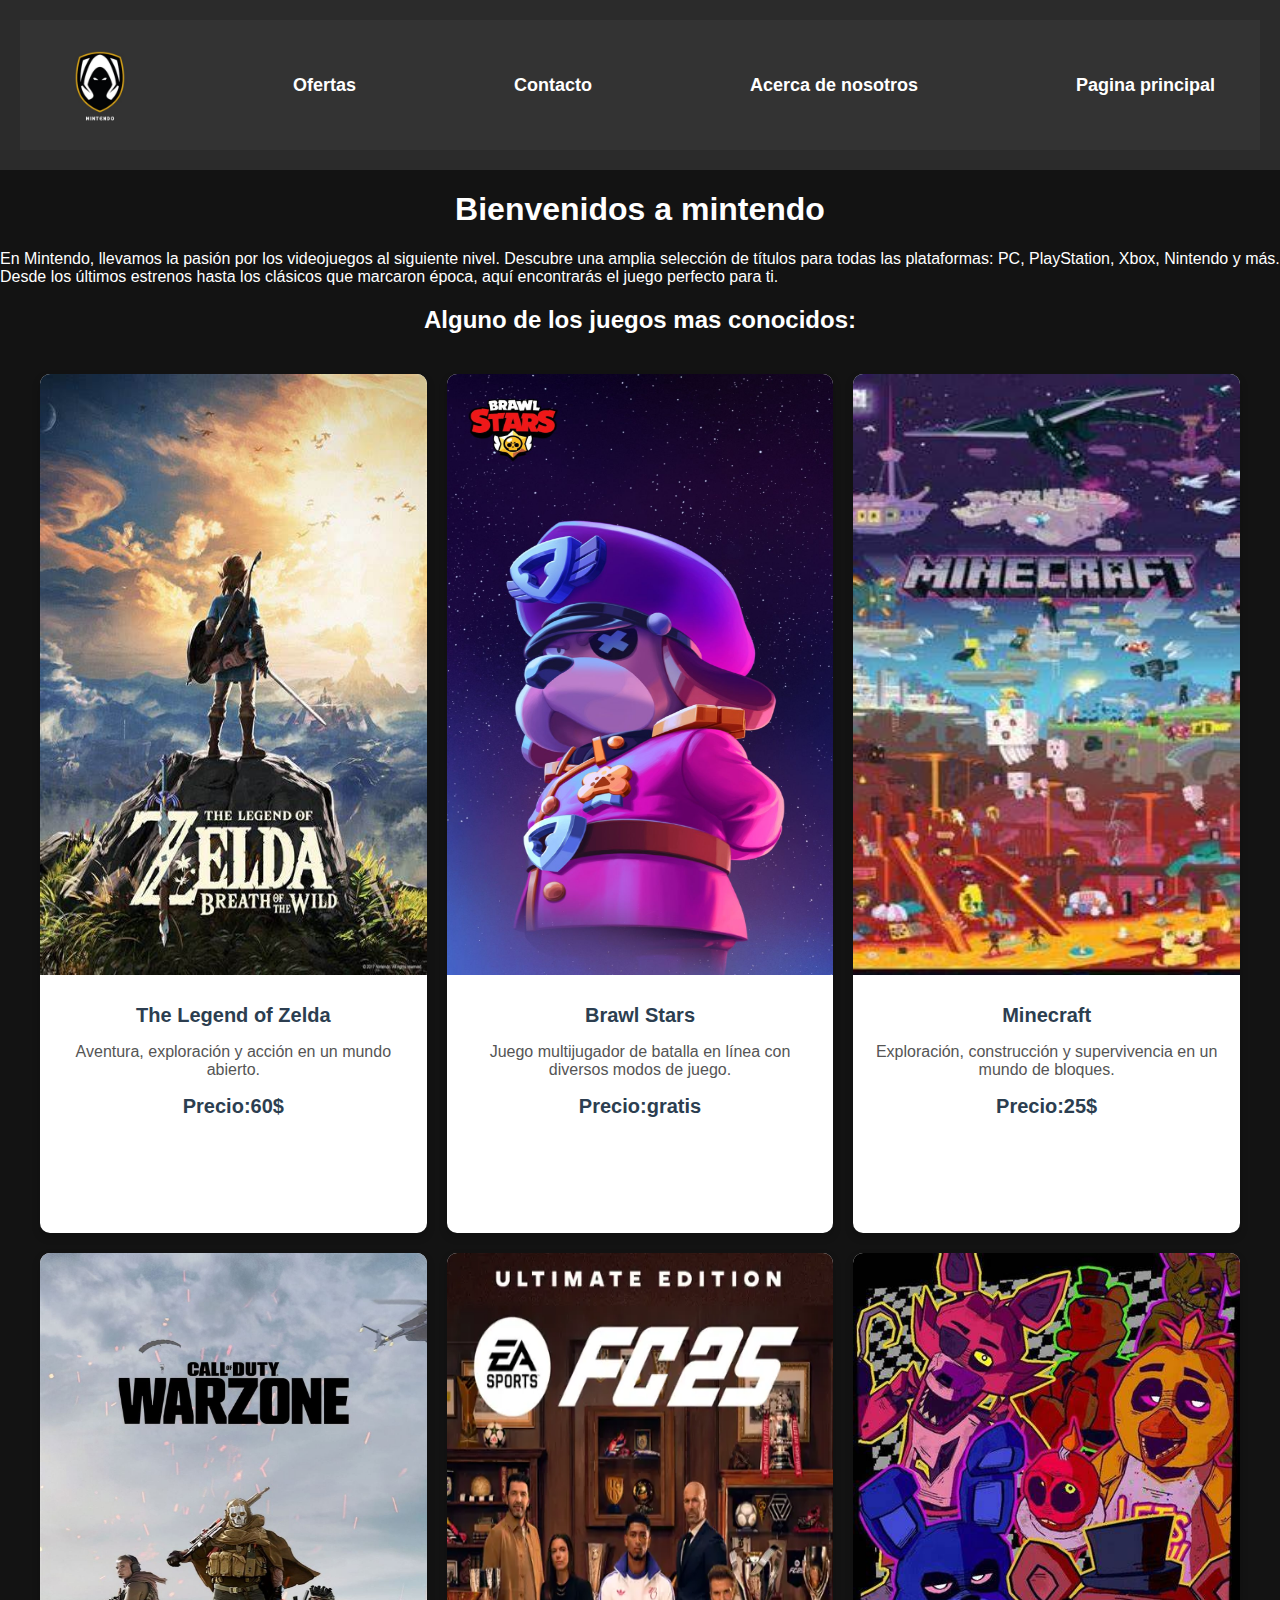
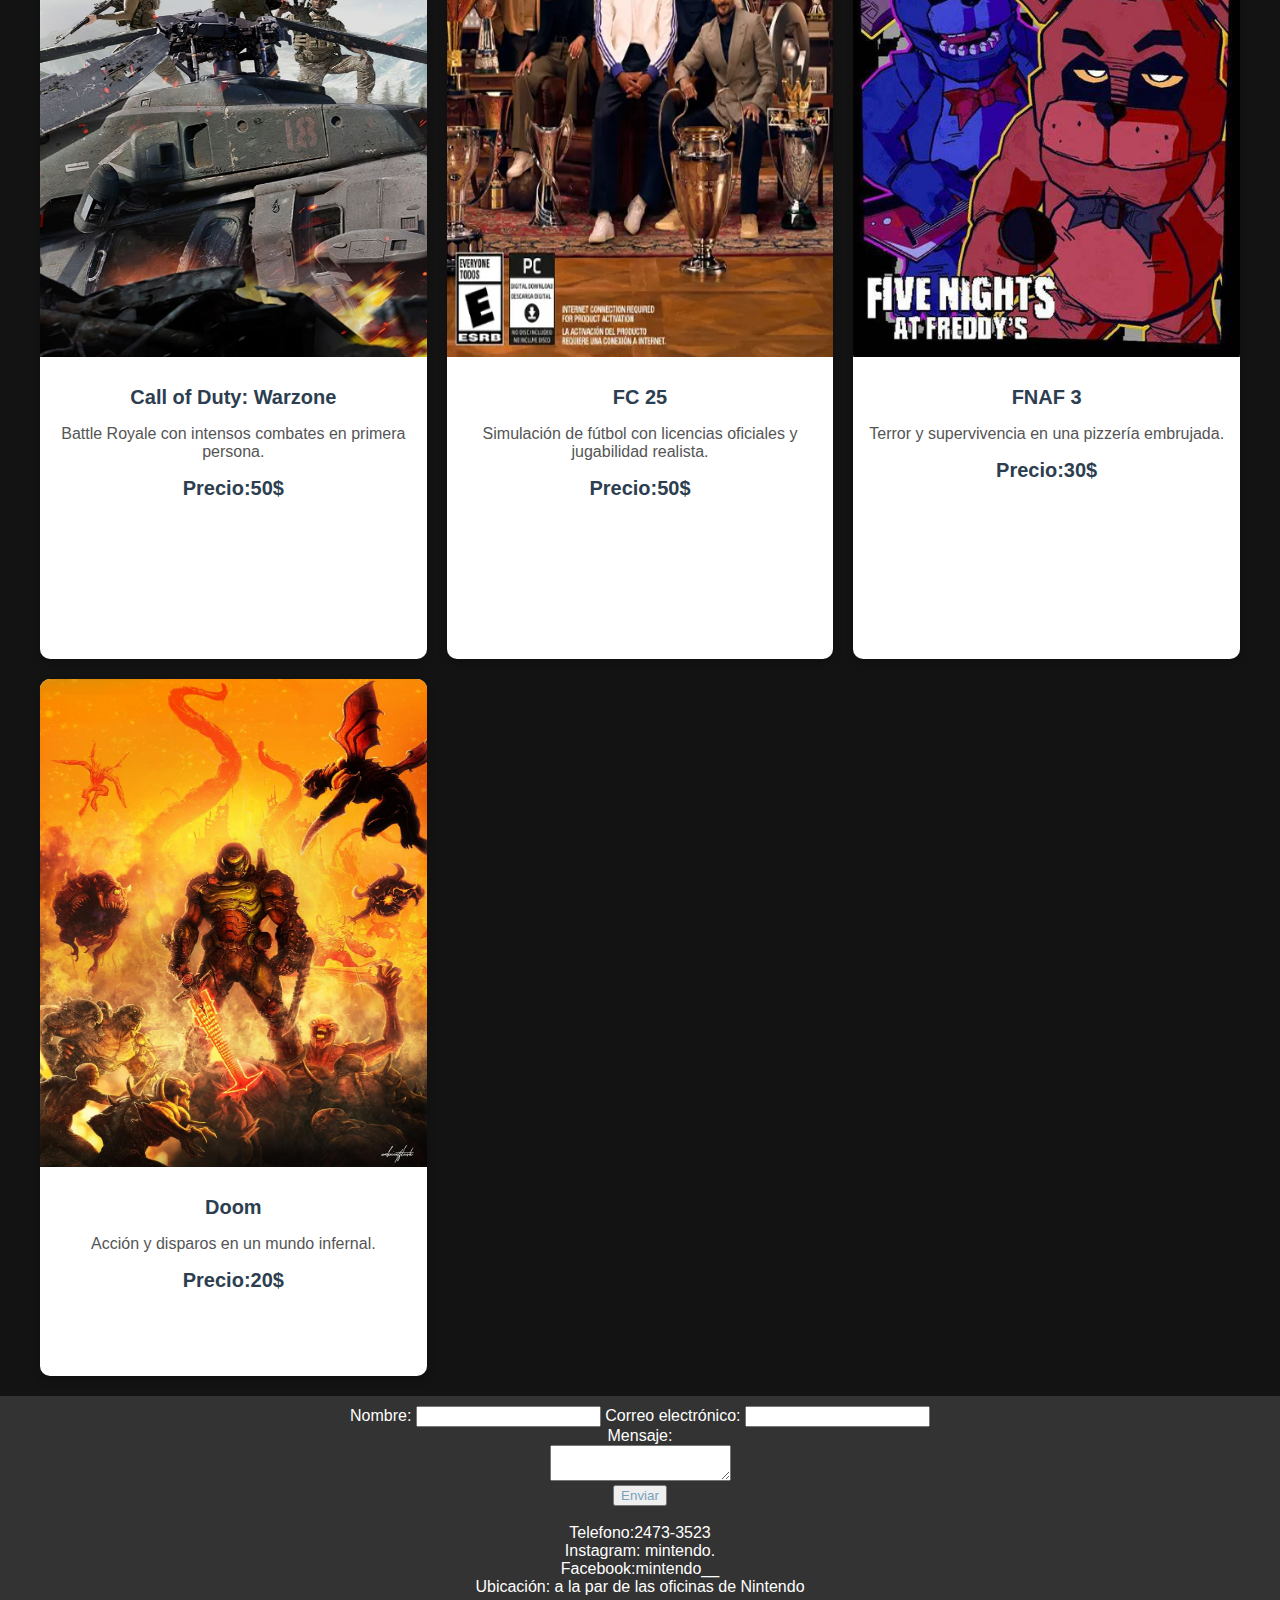
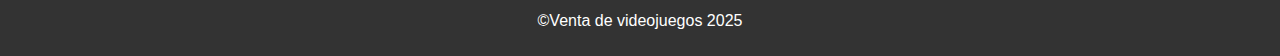
<file: index.html>
<!DOCTYPE html>
<html lang="es">
<head>
    <meta charset="UTF-8">
    <meta name="viewport" content="width=device-width, initial-scale=1.0">
    <title>Lista de Videojuegos</title>
    <link rel="stylesheet" href="./style/style.css">
</head>
<body>
    <header>
        <!--el encabezado-->
        <nav>
            <img src="./img/mintendo.jpg" alt="">
            <a href="./paginas/ofertas.html">Ofertas</a>
            <a href="./paginas/contacto.html">Contacto</a>
            <a href="#">Acerca de nosotros</a>
            <a href="index.html">Pagina principal</a>
        </nav>
    </header>
    <h1 class="bienvenidos">Bienvenidos a mintendo</h1>
    <p class="mintendo">En Mintendo, llevamos la pasión por los videojuegos al siguiente nivel. Descubre una amplia selección de títulos para todas las plataformas: PC, PlayStation, Xbox, Nintendo y más. Desde los últimos estrenos hasta los clásicos que marcaron época, aquí encontrarás el juego perfecto para ti.</p>
    <h2 class="juegitos">Alguno de los juegos mas conocidos:</h2>
    <main>
        <!--seccion donde se guardan las tarjetas y la informacion-->
        <section class="game">
            <img src="./img/zelda.jpg" alt="The Legend of Zelda">
            <div class="info">
                <h2>The Legend of Zelda</h2>
                <p>Aventura, exploración y acción en un mundo abierto.</p>
                <h2>Precio:60$</h2>
            </div>
        </section>
        <section class="game">
            <img src="./img/braw.jpg" alt="Brawl Stars">
            <div class="info">
                <h2>Brawl Stars</h2>
                <p>Juego multijugador de batalla en línea con diversos modos de juego.</p>
                <h2>Precio:gratis</h2>
            </div>
        </section>
        <section class="game">
            <img src="./img/minecraft-3694719.jpg" alt="Minecraft">
            <div class="info">
                <h2>Minecraft</h2>
                <p>Exploración, construcción y supervivencia en un mundo de bloques.</p>
                <h2>Precio:25$</h2>
            </div>
        </section>
        <section class="game">
            <img src="./img/warzone.jpg" alt="Call of Duty: Warzone">
            <div class="info">
                <h2>Call of Duty: Warzone</h2>
                <p>Battle Royale con intensos combates en primera persona.</p>
                <h2>Precio:50$</h2>
            </div>
        </section>
        <section class="game">
            <img src="./img/fifa.jpg" alt="FC 25">
            <div class="info">
                <h2>FC 25</h2>
                <p>Simulación de fútbol con licencias oficiales y jugabilidad realista.</p>
                <h2>Precio:50$</h2>
            </div>
        </section>
        <section class="game">
            <img src="./img/fnaf.jpg" alt="FNAF 3">
            <div class="info">
                <h2>FNAF 3</h2>
                <p>Terror y supervivencia en una pizzería embrujada.</p>
                <h2>Precio:30$</h2>
            </div>
        </section>
        <section class="game">
            <img src="./img/doom.jpg" alt="Doom">
            <div class="info">
                <h2>Doom</h2>
                <p>Acción y disparos en un mundo infernal.</p>
                <h2>Precio:20$</h2>
            </div>
        </section>
    </main>

  </main>
  <footer>
    <form>
        <label>Nombre:</label>
        <input type="text" name="nombre">
        <label>Correo electrónico:</label>
        <input type="email" name="correo">
        <br>
        <label>Mensaje:</label>
        <br>
        <textarea name="mensaje"></textarea>
        <br>
        <button>Enviar</button>
      </form>
    </section>
    <br>
    <div class="abajo">
        <li>Telefono:2473-3523</li>
        <li>Instagram: mintendo.</li>
        <li>Facebook:mintendo__</li>
        <li>Ubicación: a la par de las oficinas de Nintendo</li>
    </div>
    <p>&copy;Venta de videojuegos 2025</p>
  </footer>
</body>
</html>
</file>
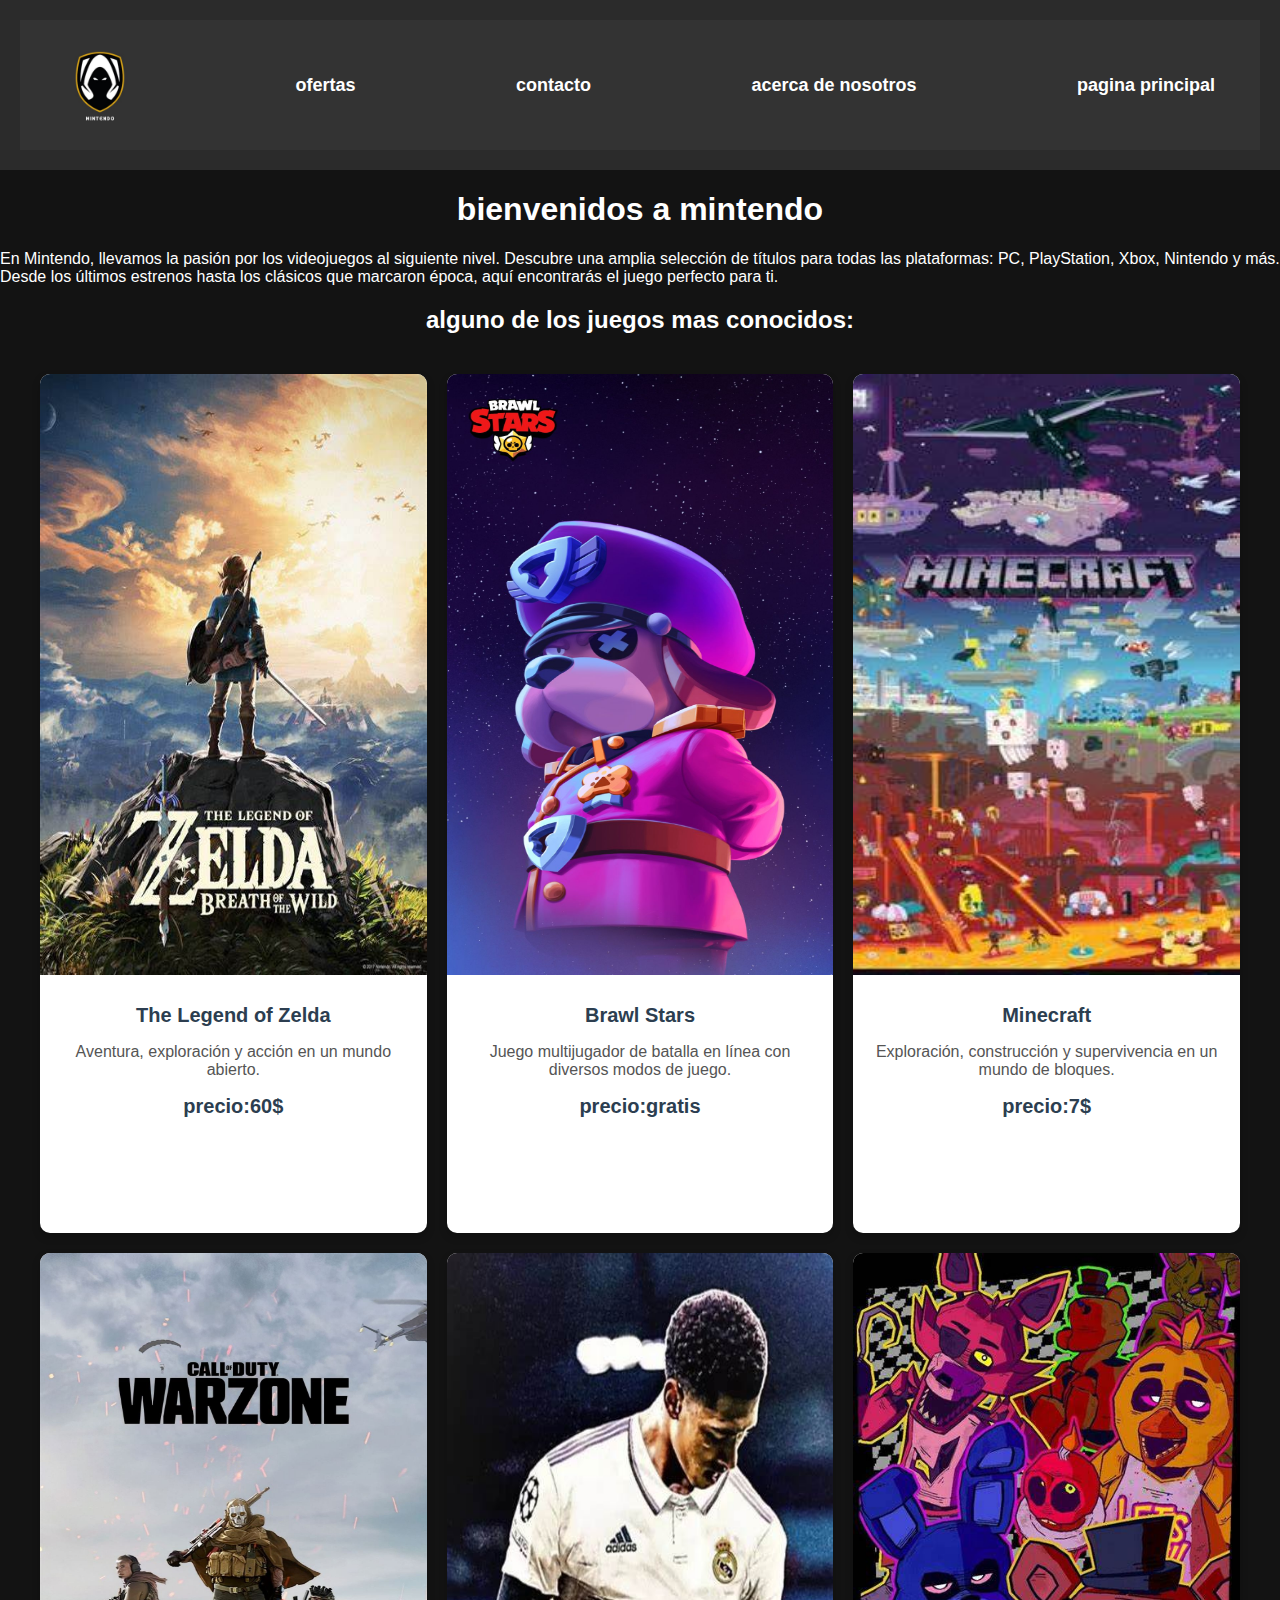
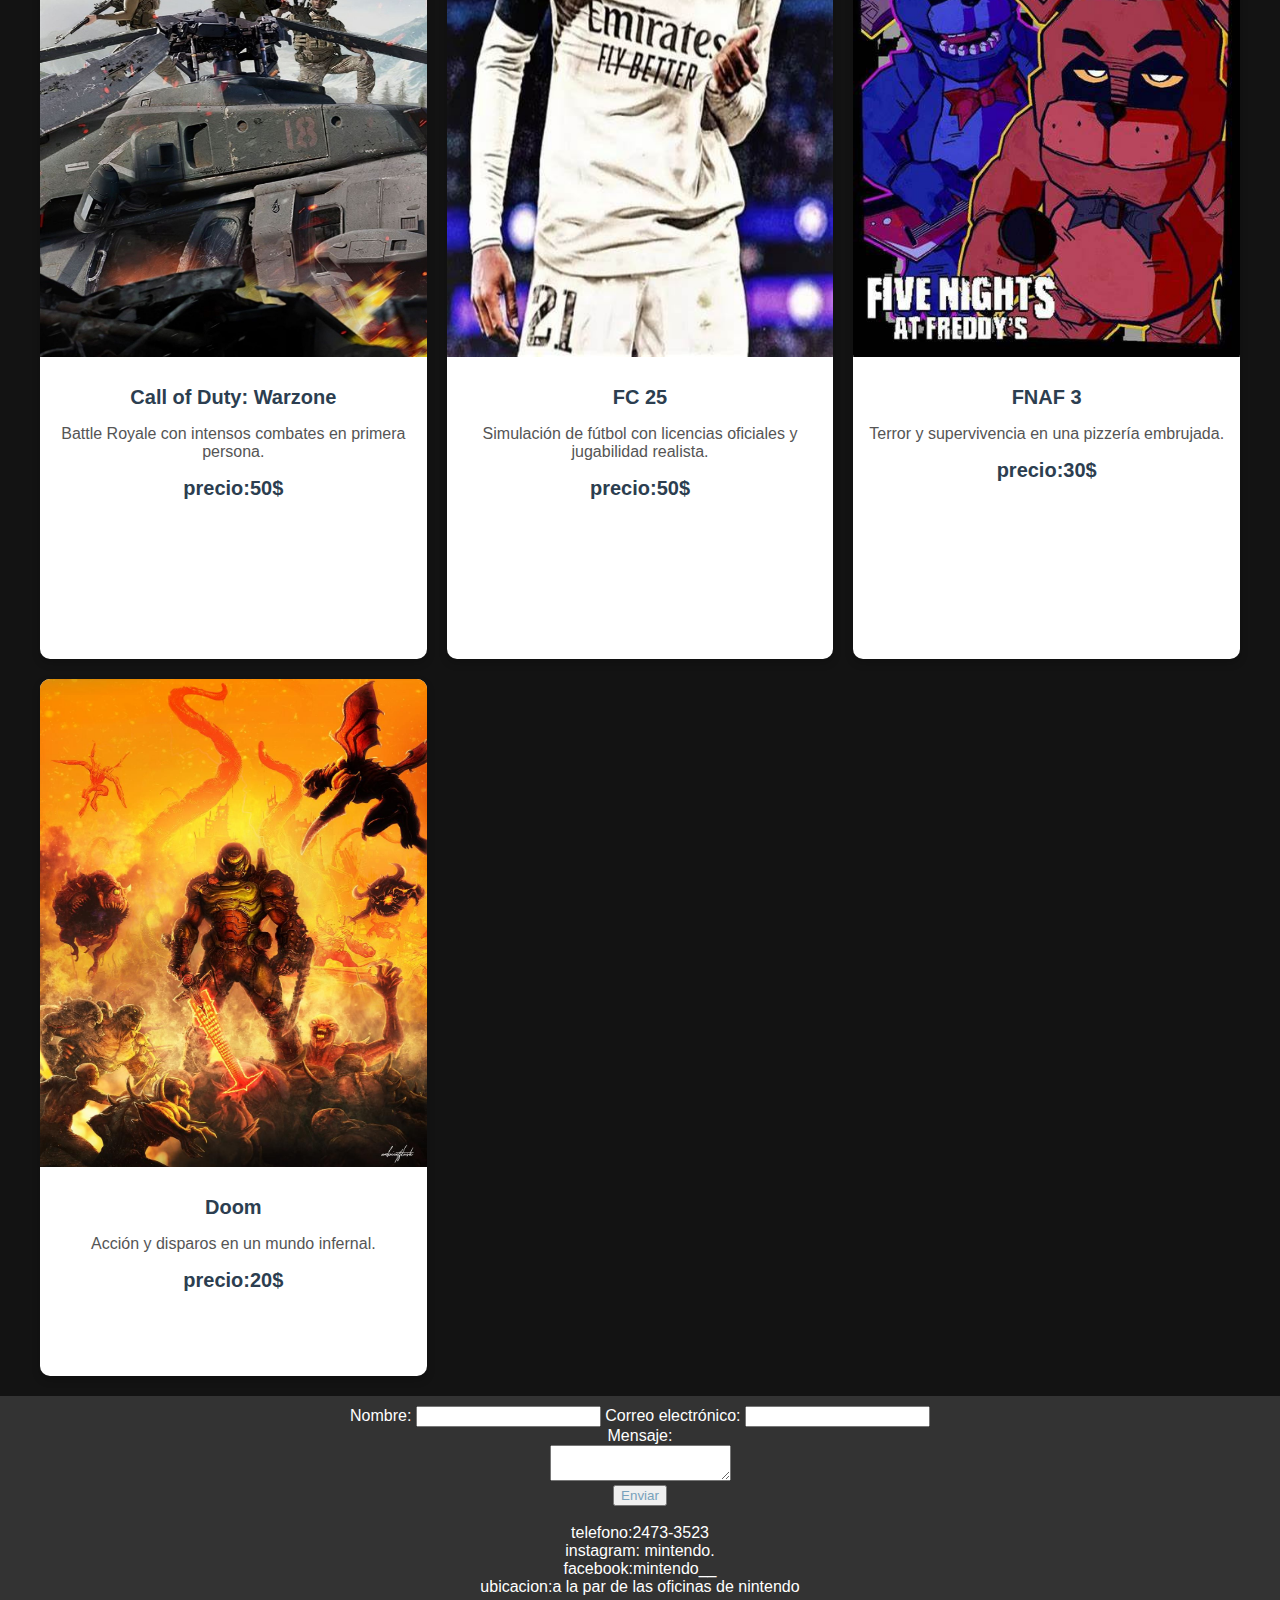
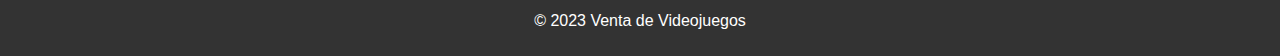
<file: paginas/index.html>
<!DOCTYPE html>
<html lang="es">
<head>
    <meta charset="UTF-8">
    <meta name="viewport" content="width=device-width, initial-scale=1.0">
    <title>Lista de Videojuegos</title>
    <link rel="stylesheet" href="../style/style.css">
</head>
<body>
    <header>
        <nav>
            <img src="../img/mintendo.jpg" alt="">
            <a href="ofertas.html">ofertas</a>
            <a href="contacto.html">contacto</a>
            <a href="#">acerca de nosotros</a>
            <a href="index.html">pagina principal</a>
        </nav>
    </header>
    <h1 class="bienvenidos">bienvenidos a mintendo</h1>
    <p class="mintendo">En Mintendo, llevamos la pasión por los videojuegos al siguiente nivel. Descubre una amplia selección de títulos para todas las plataformas: PC, PlayStation, Xbox, Nintendo y más. Desde los últimos estrenos hasta los clásicos que marcaron época, aquí encontrarás el juego perfecto para ti.</p>
    <h2 class="juegitos">alguno de los juegos mas conocidos:</h2>
    <main>
        <section class="game">
            <img src="../img/zelda.jpg" alt="The Legend of Zelda">
            <div class="info">
                <h2>The Legend of Zelda</h2>
                <p>Aventura, exploración y acción en un mundo abierto.</p>
                <h2>precio:60$</h2>
            </div>
        </section>
        <section class="game">
            <img src="../img/braw.jpg" alt="Brawl Stars">
            <div class="info">
                <h2>Brawl Stars</h2>
                <p>Juego multijugador de batalla en línea con diversos modos de juego.</p>
                <h2>precio:gratis</h2>
            </div>
        </section>
        <section class="game">
            <img src="../img/minecraft-3694719.jpg" alt="Minecraft">
            <div class="info">
                <h2>Minecraft</h2>
                <p>Exploración, construcción y supervivencia en un mundo de bloques.</p>
                <h2>precio:7$</h2>
            </div>
        </section>
        <section class="game">
            <img src="../img/warzone.jpg" alt="Call of Duty: Warzone">
            <div class="info">
                <h2>Call of Duty: Warzone</h2>
                <p>Battle Royale con intensos combates en primera persona.</p>
                <h2>precio:50$</h2>
            </div>
        </section>
        <section class="game">
            <img src="../img/fifa.webp" alt="FC 25">
            <div class="info">
                <h2>FC 25</h2>
                <p>Simulación de fútbol con licencias oficiales y jugabilidad realista.</p>
                <h2>precio:50$</h2>
            </div>
        </section>
        <section class="game">
            <img src="../img/fnaf.jpg" alt="FNAF 3">
            <div class="info">
                <h2>FNAF 3</h2>
                <p>Terror y supervivencia en una pizzería embrujada.</p>
                <h2>precio:30$</h2>
            </div>
        </section>
        <section class="game">
            <img src="../img/doom.jpg" alt="Doom">
            <div class="info">
                <h2>Doom</h2>
                <p>Acción y disparos en un mundo infernal.</p>
                <h2>precio:20$</h2>
            </div>
        </section>
    </main>

  </main>
  <footer>
    <form>
        <label>Nombre:</label>
        <input type="text" name="nombre">
        <label>Correo electrónico:</label>
        <input type="email" name="correo">
        <br>
        <label>Mensaje:</label>
        <br>
        <textarea name="mensaje"></textarea>
        <br>
        <button>Enviar</button>
      </form>
    </section>
    <br>
    <div class="abajo">
        <li>telefono:2473-3523</li>
        <li>instagram: mintendo.</li>
        <li>facebook:mintendo__</li>
        <li>ubicacion:a la par de las oficinas de nintendo</li>
    </div>
    <p>&copy; 2023 Venta de Videojuegos</p>
  </footer>
</body>
</html>
</file>
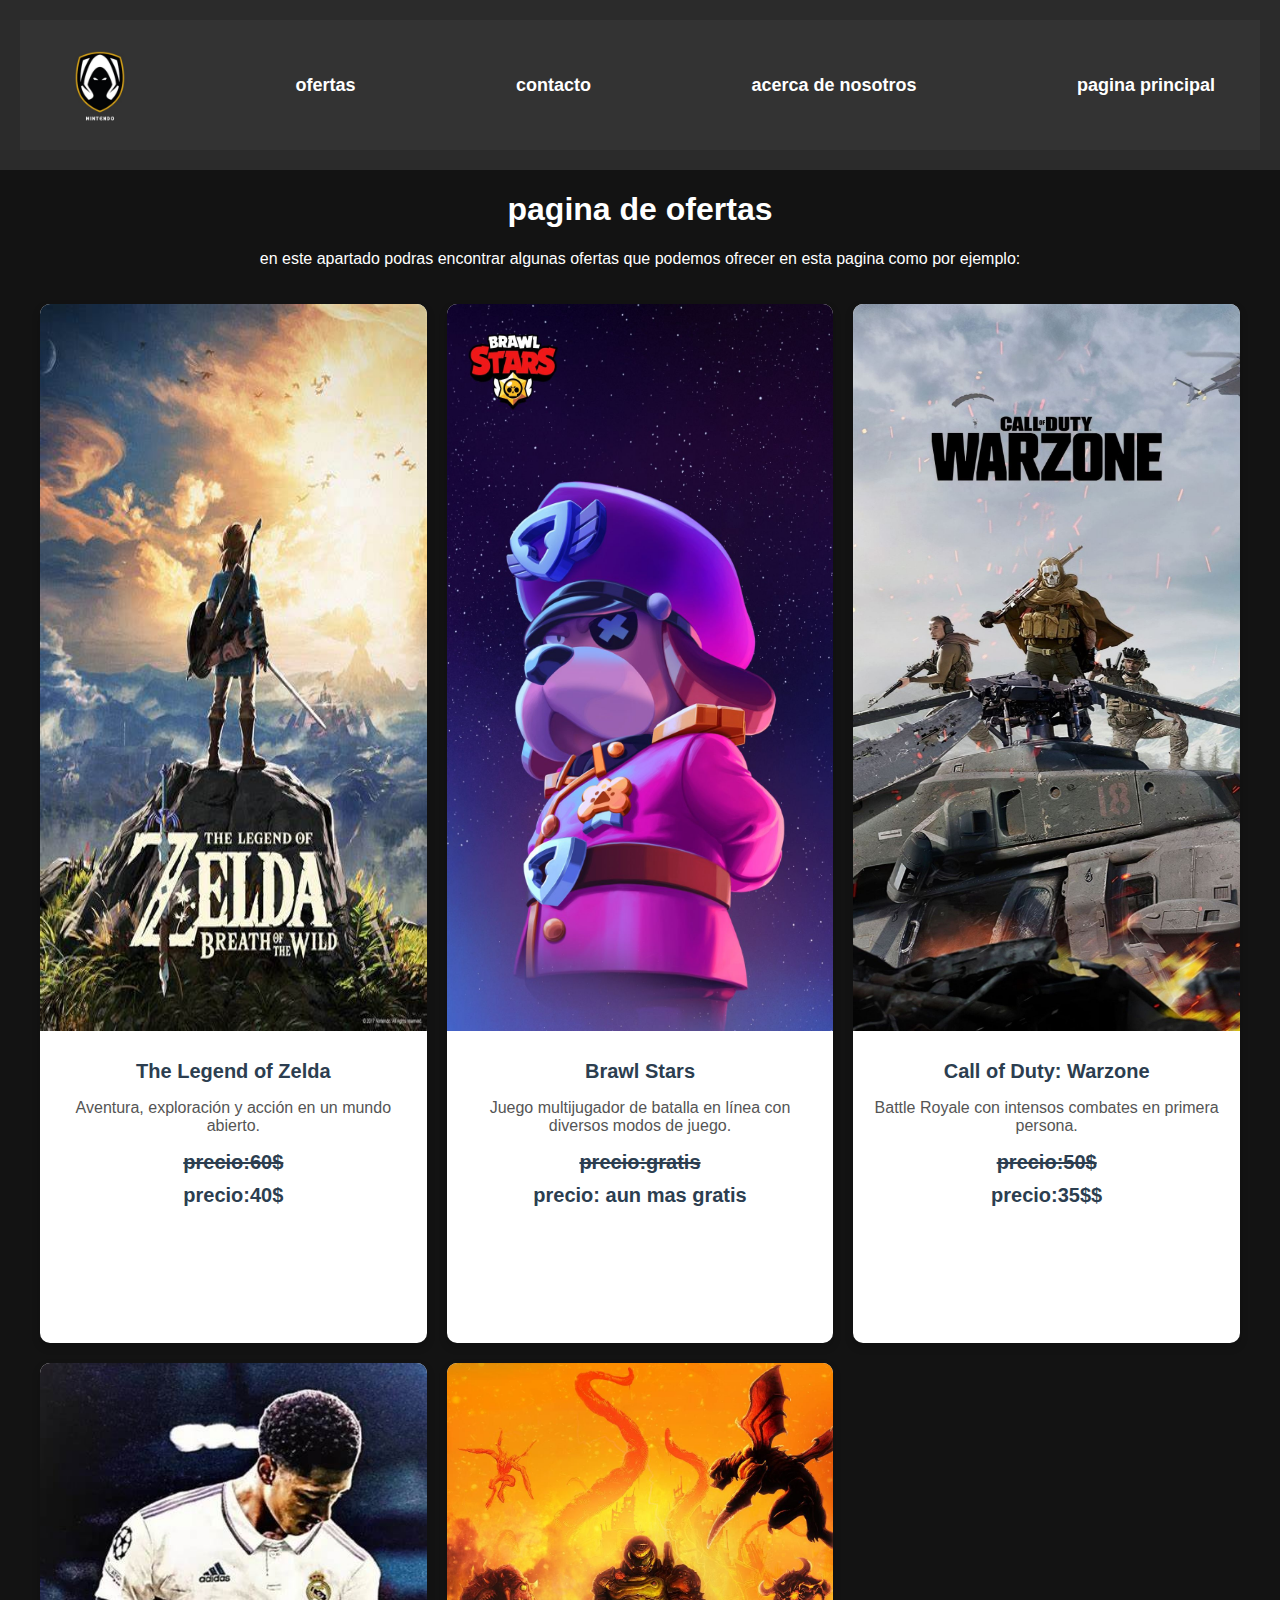
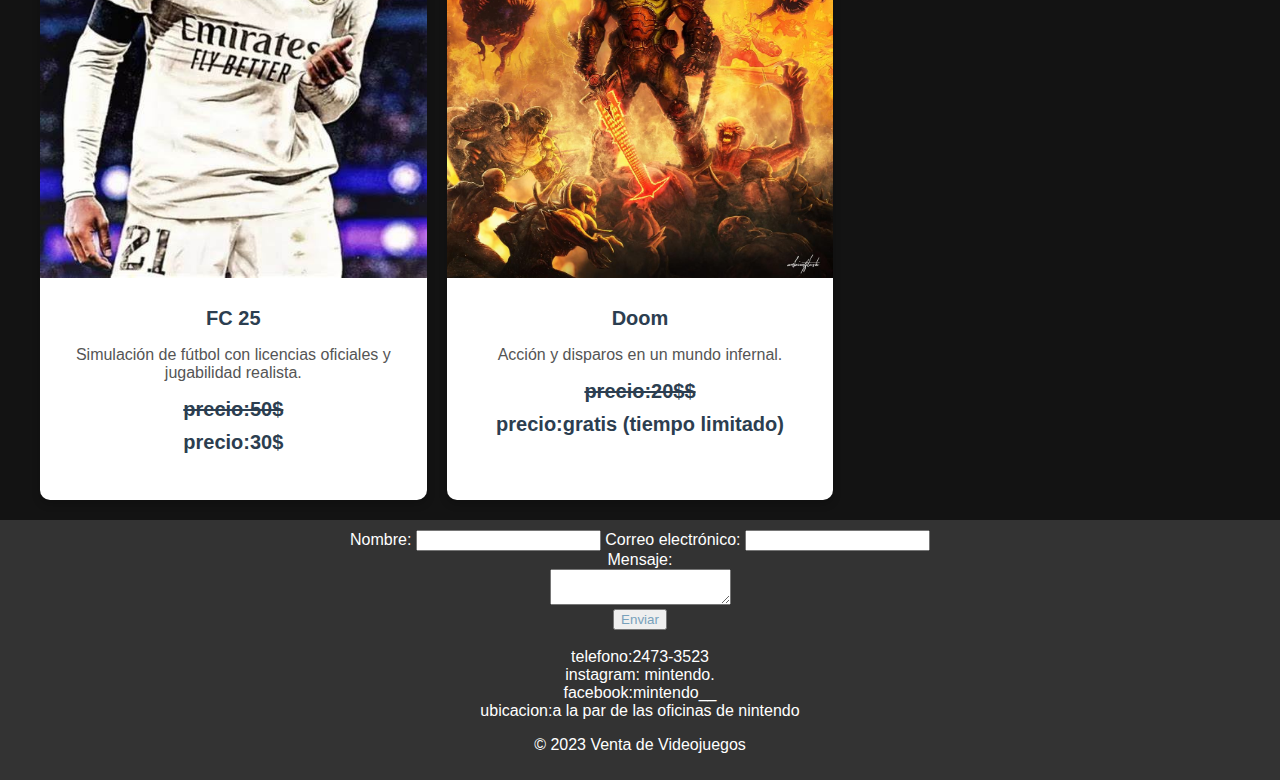
<file: paginas/ofertas.html>
<!DOCTYPE html>
<html lang="es">
<head>
    <meta charset="UTF-8">
    <meta name="viewport" content="width=device-width, initial-scale=1.0">
    <title>ofertas</title>
    <link rel="stylesheet" href="../style/ofertas.css">
</head>
<body>
    <header>
        <nav>
            <img src="../img/mintendo.jpg" alt="">
            <a href="ofertas.html">ofertas</a>
            <a href="contacto.html">contacto</a>
            <a href="">acerca de nosotros</a>
            <a href="index.html">pagina principal</a>
        </nav>
    </header>
    <h1 class="ofertas">pagina de ofertas</h1>
    <p class="descripcion">en este apartado podras encontrar algunas ofertas que podemos ofrecer en esta pagina
        como por ejemplo:
    </p>
    <main>
        <section class="game">
            <img src="../img/zelda.jpg" alt="The Legend of Zelda">
            <div class="info">
                <h2>The Legend of Zelda</h2>
                <p>Aventura, exploración y acción en un mundo abierto.</p>
                <h2><s>precio:60$</s></h2>
                <h2>precio:40$</h2>
            </div>
        </section>
        <section class="game">
            <img src="../img/braw.jpg" alt="Brawl Stars">
            <div class="info">
                <h2>Brawl Stars</h2>
                <p>Juego multijugador de batalla en línea con diversos modos de juego.</p>
                <h2><s>precio:gratis</s></h2>
                <h2>precio: aun mas gratis</h2>
            </div>
        </section>
        
        <section class="game">
            <img src="../img/warzone.jpg" alt="Call of Duty: Warzone">
            <div class="info">
                <h2>Call of Duty: Warzone</h2>
                <p>Battle Royale con intensos combates en primera persona.</p>
                <h2><s>precio:50$</s></h2>
                <h2>precio:35$$</h2>
            </div>
        </section>
        <section class="game">
            <img src="../img/fifa.webp" alt="FC 25">
            <div class="info">
                <h2>FC 25</h2>
                <p>Simulación de fútbol con licencias oficiales y jugabilidad realista.</p>
                <h2><s>precio:50$</s></h2>
                <h2>precio:30$</h2>
            </div>
        </section>
       
        <section class="game">
            <img src="../img/doom.jpg" alt="Doom">
            <div class="info">
                <h2>Doom</h2>
                <p>Acción y disparos en un mundo infernal.</p>
                <h2><s>precio:20$$</s></h2>
                <h2>precio:gratis (tiempo limitado)</h2>
            </div>
        </section>
    </main>

  </main>
  <footer>
    <form>
        <label>Nombre:</label>
        <input type="text" name="nombre">
        <label>Correo electrónico:</label>
        <input type="email" name="correo">
        <br>
        <label>Mensaje:</label>
        <br>
        <textarea name="mensaje"></textarea>
        <br>
        <button>Enviar</button>
      </form>
    </section>
    <br>
    <div class="abajo">
        <li>telefono:2473-3523</li>
        <li>instagram: mintendo.</li>
        <li>facebook:mintendo__</li>
        <li>ubicacion:a la par de las oficinas de nintendo</li>
    </div>
    <p>&copy; 2023 Venta de Videojuegos</p>
  </footer>
</body>
</html>
</file>
<file: style/style.css>
body {
    font-family: Arial, sans-serif;
    background-color: #131313;
    margin: 0;
    padding: 0;
    color: white;
}
header {
    text-align: center;
    padding: 20px;
    background-color: #2B2B2B;
    color: white;
    font-size: 24px;
    font-weight: bold;
}
header img {
    width: 100px;
}
nav {
    display: flex;
    align-items: center;
    justify-content: space-between;
    background-color: #333;
    padding: 15px 30px;  
}
nav a {
    color: white;
    text-decoration: none;
    margin: 0 15px;
    font-size: 18px;
    font-weight: bold;
    transition: color 0.3s ease;

}
.bienvenidos {
    display: flex;
    justify-content: center;
}
.juegitos {
    display: flex;
    justify-content: center; 
} 
main {
    display: grid;
    grid-template-columns: repeat(auto-fit, minmax(300px, 1fr));
    gap: 20px;
    padding: 20px;
    max-width: 1200px;
    margin: auto;
}
.game {
    background-color: white;
    border-radius: 10px;
    box-shadow: 0 4px 8px rgba(0, 0, 0, 0.2);
    overflow: hidden;
    transition: transform 0.3s;
}
.game:hover {
    transform: scale(1.05);
}
nav a:hover {
    color: #78a1bb;
}
.game img {
    width: 100%;
    height: 70%;
}
.info {
    padding: 15px;
    text-align: center;
}
.info h2 {
    margin: 10px 0;
    font-size: 20px;
    color: #2c3e50;
}
.info p {
    font-size: 16px;
    color: #555;
}
button {
    color: #78a1bb;
    
}
footer {
    background-color: #333;
    color: #fff;
    padding: 10px;
    text-align: center;
    clear: both; }
</file>
<file: style/ofertas.css>
body {
    font-family: Arial, sans-serif;
    background-color: #131313;
    margin: 0;
    padding: 0;
    color: white;
}
header {
    text-align: center;
    padding: 20px;
    background-color: #2B2B2B;
    color: white;
    font-size: 24px;
    font-weight: bold;
}
header img {
    width: 100px;
}

nav {
    display: flex;
    align-items: center;
    justify-content: space-between;
    background-color: #333;
    padding: 15px 30px;  
}
nav a {
    color: white;
    text-decoration: none;
    margin: 0 15px;
    font-size: 18px;
    font-weight: bold;
    transition: color 0.3s ease;

}
nav a:hover {
    color: #78a1bb;
}
.ofertas {
    display: flex;
    align-items: center;
    justify-content: center;
}
.descripcion {
    display: flex;
    align-items: center;
    justify-content: center;
}
main {
    display: grid;
    grid-template-columns: repeat(auto-fit, minmax(300px, 1fr));
    gap: 20px;
    padding: 20px;
    max-width: 1200px;
    margin: auto;
}
.game {
    background-color: white;
    border-radius: 10px;
    box-shadow: 0 4px 8px rgba(0, 0, 0, 0.2);
    overflow: hidden;
    transition: transform 0.3s;
}
.game:hover {
    transform: scale(1.05);
}
.game img {
    width: 100%;
    height: 70%;
}
.info {
    padding: 15px;
    text-align: center;
}
.info h2 {
    margin: 10px 0;
    font-size: 20px;
    color: #2c3e50;
}
.info p {
    font-size: 16px;
    color: #555;
}
button {
    color: #78a1bb;
    
}
footer {
    background-color: #333;
    color: #fff;
    padding: 10px;
    text-align: center;
    clear: both; }
</file>
